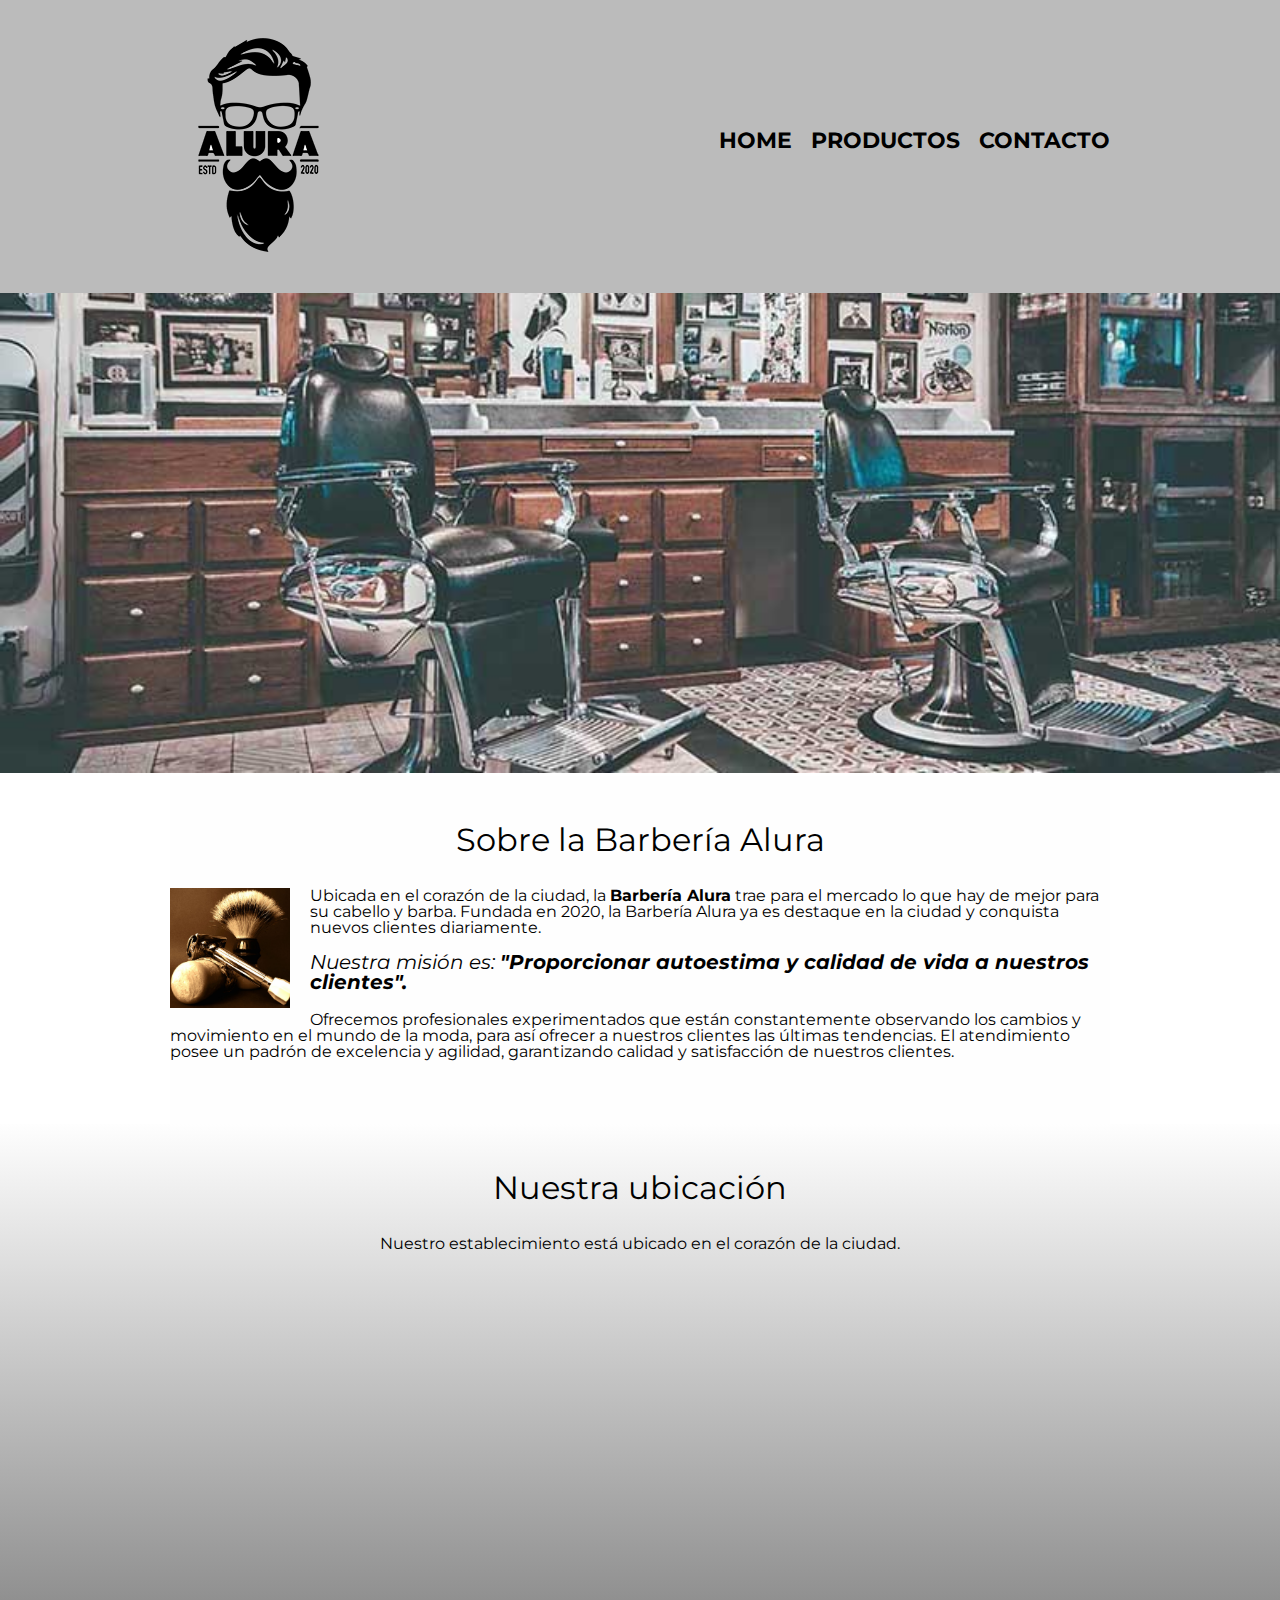
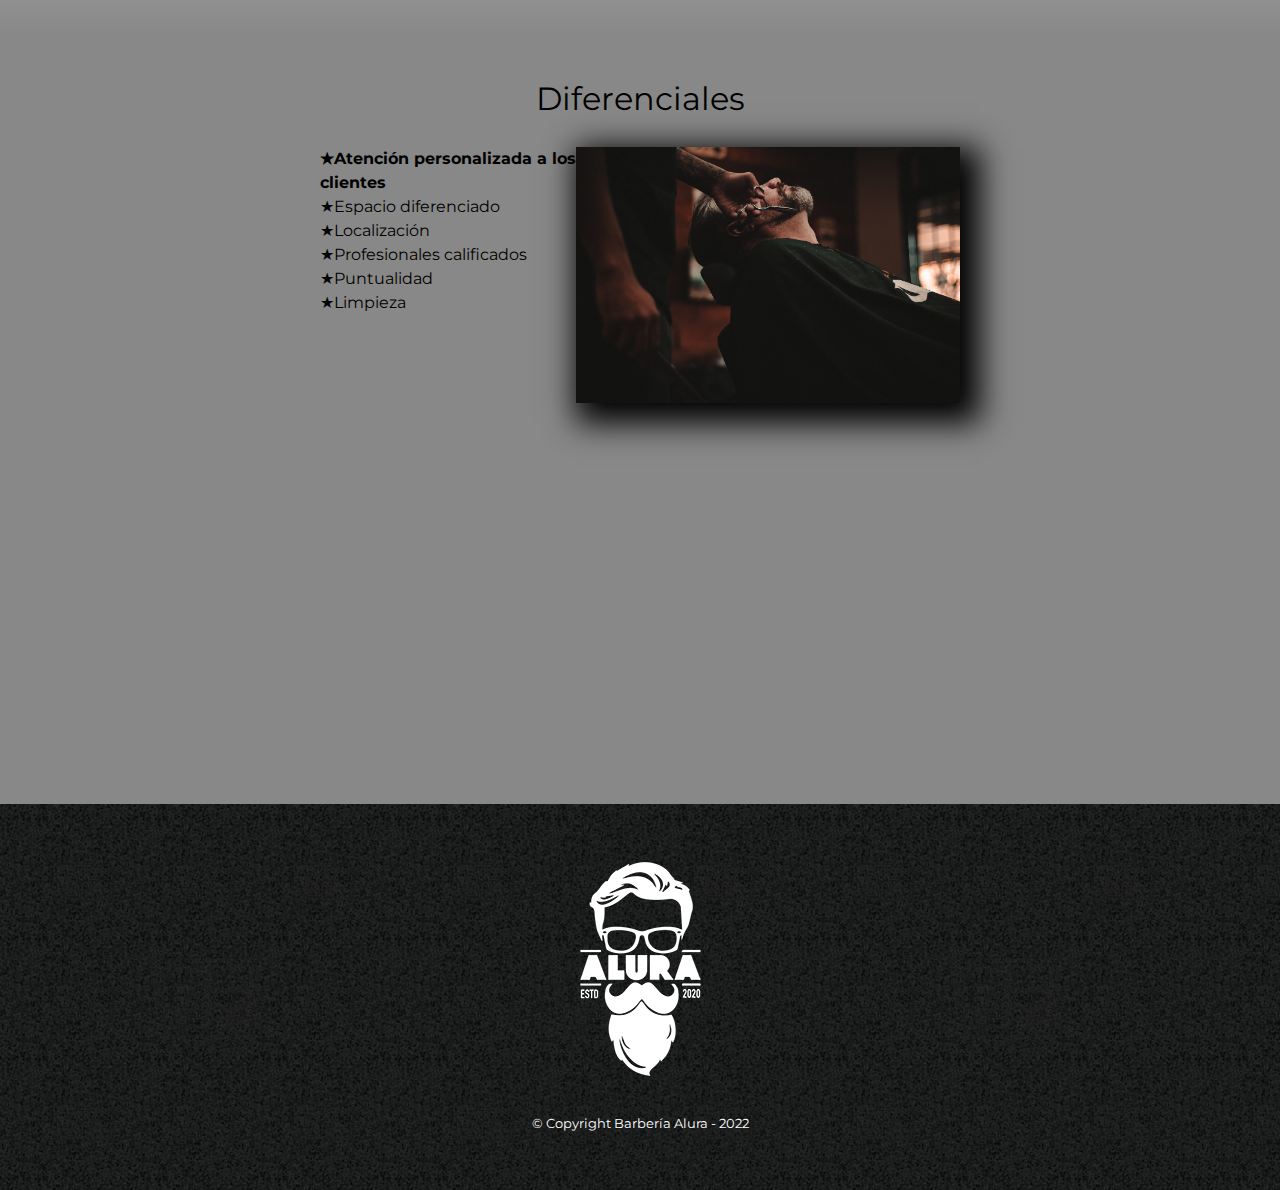
<file: index.html>
<!DOCTYPE html>
<html lang="es">
    <head>
        <meta charset="UTF-8">
        <meta http-equiv="X-UA-Compatible" content="IE=edge">
        <meta name="viewport" content="width=device-width, initial-scale=1.0">
        <title>Barbería Alura</title>
        <link rel="stylesheet" href="reset.css">
        <link rel="stylesheet" href="style.css">
        <link href="https://fonts.googleapis.com/css2?family=Montserrat:wght@100;300;400;500;600;700&display=swap" rel="stylesheet">


    </head>
    <body>

        <header>

            <div class="caja">
    
                <h1><img src="imagenes/logo.png" alt="logo"></h1>
    
                <nav>
                    <ul class="navegacion">
                        <li><a href="index.html">Home</a></li>
                        <li><a href="productos.html">Productos</a></li>
                        <li><a href="contacto.html">Contacto</a></li>
                    </ul>
                </nav>
    
            </div>
    
        </header>

        <img class="banner" src="banner/banner.jpg" alt="banner">

        <main>
            <section class="principal">

                <h2 class="titulo-principal">Sobre la Barbería Alura</h2>

                <img class="utensilios" src="imagenes/utensilios.jpg" alt="utensilios">

                <p>Ubicada en el corazón de la ciudad, la <strong>Barbería Alura</strong> trae para el mercado 
                lo que hay de mejor para su cabello y barba. Fundada en 2020, la Barbería Alura ya es destaque 
                en la ciudad y conquista nuevos clientes diariamente.</p>
                
                <p id="mision" style="font-size: 20px;"><em>Nuestra misión es: <strong>"Proporcionar 
                autoestima y calidad de vida a nuestros clientes".</strong></em></p>
                
                <p> Ofrecemos profesionales experimentados que están constantemente observando los cambios 
                y movimiento en el mundo de la moda, para así ofrecer a nuestros clientes las últimas 
                tendencias. El atendimiento posee un padrón de excelencia y agilidad, garantizando calidad y 
                satisfacción de nuestros clientes.</p>
                
            </section>

            <section class="mapa">
                <h3 class="titulo-principal">Nuestra ubicación</h3>
                <p>Nuestro establecimiento está ubicado en el corazón de la ciudad.</p>
                <div class="mapa-contenido">
                <iframe src="https://www.google.com/maps/embed?pb=!1m18!1m12!1m3!1d58503.19744076339!2d-46.66735082089842!3d-23.5881948!2m3!1f0!2f0!3f0!3m2!1i1024!2i768!4f13.1!3m3!1m2!1s0x94ce5a2b2ed7f3a1%3A0xab35da2f5ca62674!2sCaelum%20-%20Education%20and%20Innovation!5e0!3m2!1ses!2sar!4v1651072773695!5m2!1ses!2sar"
                width="100%" height="300" style="border:0;" allowfullscreen="" loading="lazy" referrerpolicy="no-referrer-when-downgrade"></iframe>
                </div>
            </section>

            <section class="diferenciales">

                <h3 class="titulo-principal">Diferenciales</h3>
                <div class="contenido-diferenciales">
                <ul class="lista-diferenciales">
                    <li class="items">Atención personalizada a los clientes</li>
                    <li class="items">Espacio diferenciado</li>
                    <li class="items">Localización</li>
                    <li class="items">Profesionales calificados</li>
                    <li class="items">Puntualidad</li>
                    <li class="items">Limpieza</li>
                </ul><img src="diferenciales/diferenciales.jpg" class="imagen-diferenciales" alt="diferenciales">
                </div>
                <div class="video">
                    <iframe width="100%" height="315" src="https://www.youtube.com/embed/wcVVXUV0YUY" 
                    title="YouTube video player" frameborder="0" allow="accelerometer; autoplay; 
                    clipboard-write; encrypted-media; gyroscope; picture-in-picture" allowfullscreen></iframe>
                </div>
    

            </section>

            
        </main>

        <footer>
            <img src="imagenes/logo-blanco.png" alt="logo-blanco">

            <p class="copyright">&copy Copyright Barbería Alura - 2022</p>
        </footer>
    </body>
</html>
</file>
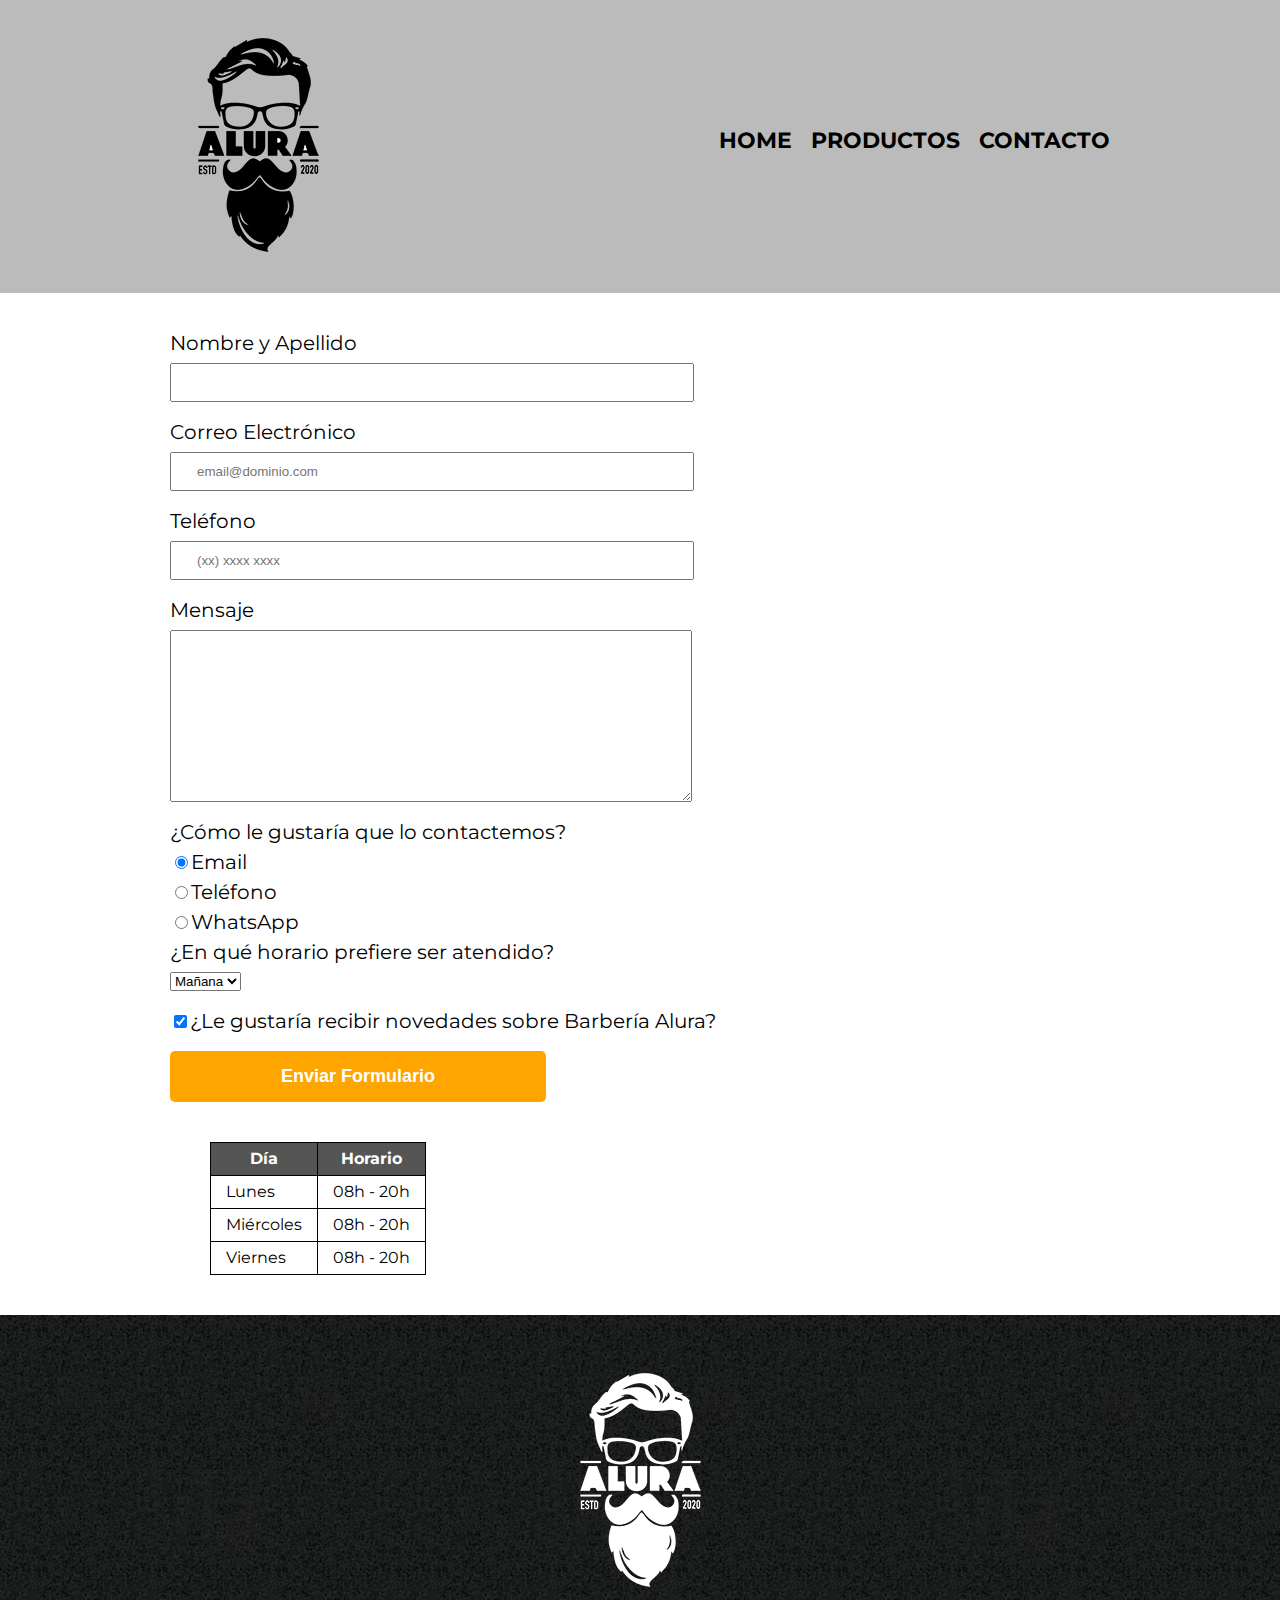
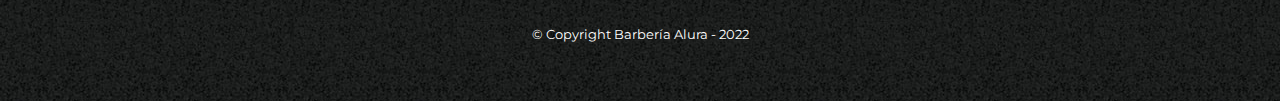
<file: contacto.html>
<!DOCTYPE html>
<html lang="es">
    <head>
        <meta charset="UTF-8">
        <meta http-equiv="X-UA-Compatible" content="IE=edge">
        <meta name="viewport" content="width=device-width, initial-scale=1.0">
        <title>Contacto- Barbería Alura</title>
        <link rel="stylesheet" href="reset.css">
        <link rel="stylesheet" href="style.css">
        <link href="https://fonts.googleapis.com/css2?family=Montserrat:wght@100;300;400;500;600;700&display=swap" rel="stylesheet">

    </head>
    <body>
    <header>

        <div class="caja">

            <h1><img src="imagenes/logo.png" alt="logo"></h1>

            <nav>
                <ul class="navegacion">
                    <li><a href="index.html">Home</a></li>
                    <li><a href="productos.html">Productos</a></li>
                    <li><a href="contacto.html">Contacto</a></li>
                </ul>
            </nav>

        </div>

    </header>

    <main class="formulario-contacto">
        <form>
            <label for="txtNombre">Nombre y Apellido</label>
            <input type="text" name="txtNombre" id="txtNombre" class="input-padron" required>

            <label for="txtCorreo">Correo Electrónico</label>
            <input type="email" name="txtCorreo" id="txtCorreo" class="input-padron" required placeholder="email@dominio.com">

            <label for="txtTelefono">Teléfono</label>
            <input type="tel" name="txtTelefono" id="txtTelefono" class="input-padron" required placeholder="(xx) xxxx xxxx">

            <label for="txtMensaje">Mensaje</label>
            <textarea name="txtMensaje" id="txtMensaje" cols="70" rows="10" class="input-padron" required></textarea>

            <fieldset>

            <legend>¿Cómo le gustaría que lo contactemos?</legend>

            <label for="radioEmail"><input type="radio" name="contacto" id="radioEmail" checked>Email</label>
            
            <label for="radioTelefono"><input type="radio" name="contacto" id="radioTelefono">Teléfono</label>
            
            <label for="radioWhatsapp"><input type="radio" name="contacto" id="radioWhatsapp">WhatsApp</label>
            
            </fieldset>

            <fieldset>
            <legend>¿En qué horario prefiere ser atendido?</legend>

            <select>
                <option>Mañana</option>
                <option>Tarde</option>
                <option>Noche</option>
            </select>
            </fieldset>

            <label class="checkbox"><input type="checkbox" checked>¿Le gustaría recibir novedades sobre Barbería Alura?</label>

            <input type="submit" value="Enviar Formulario" class="enviar">
            
        </form>

        <table>
            <thead>
                <tr>
                    <th>Día</th>
                    <th>Horario</th>
                </tr>
            </thead>
            <tbody>
                <tr>
                    <td>Lunes</td>
                    <td>08h - 20h</td>
                </tr>
                <tr>
                    <td>Miércoles</td>
                    <td>08h - 20h</td>
                </tr>
                <tr>
                    <td>Viernes</td>
                    <td>08h - 20h</td>
                </tr>
            </tbody>
        </table>


    </main>

    <footer>
        <img src="imagenes/logo-blanco.png" alt="logo-blanco">

        <p class="copyright">&copy Copyright Barbería Alura - 2022</p>



    </footer>
</body>
</html>
</file>
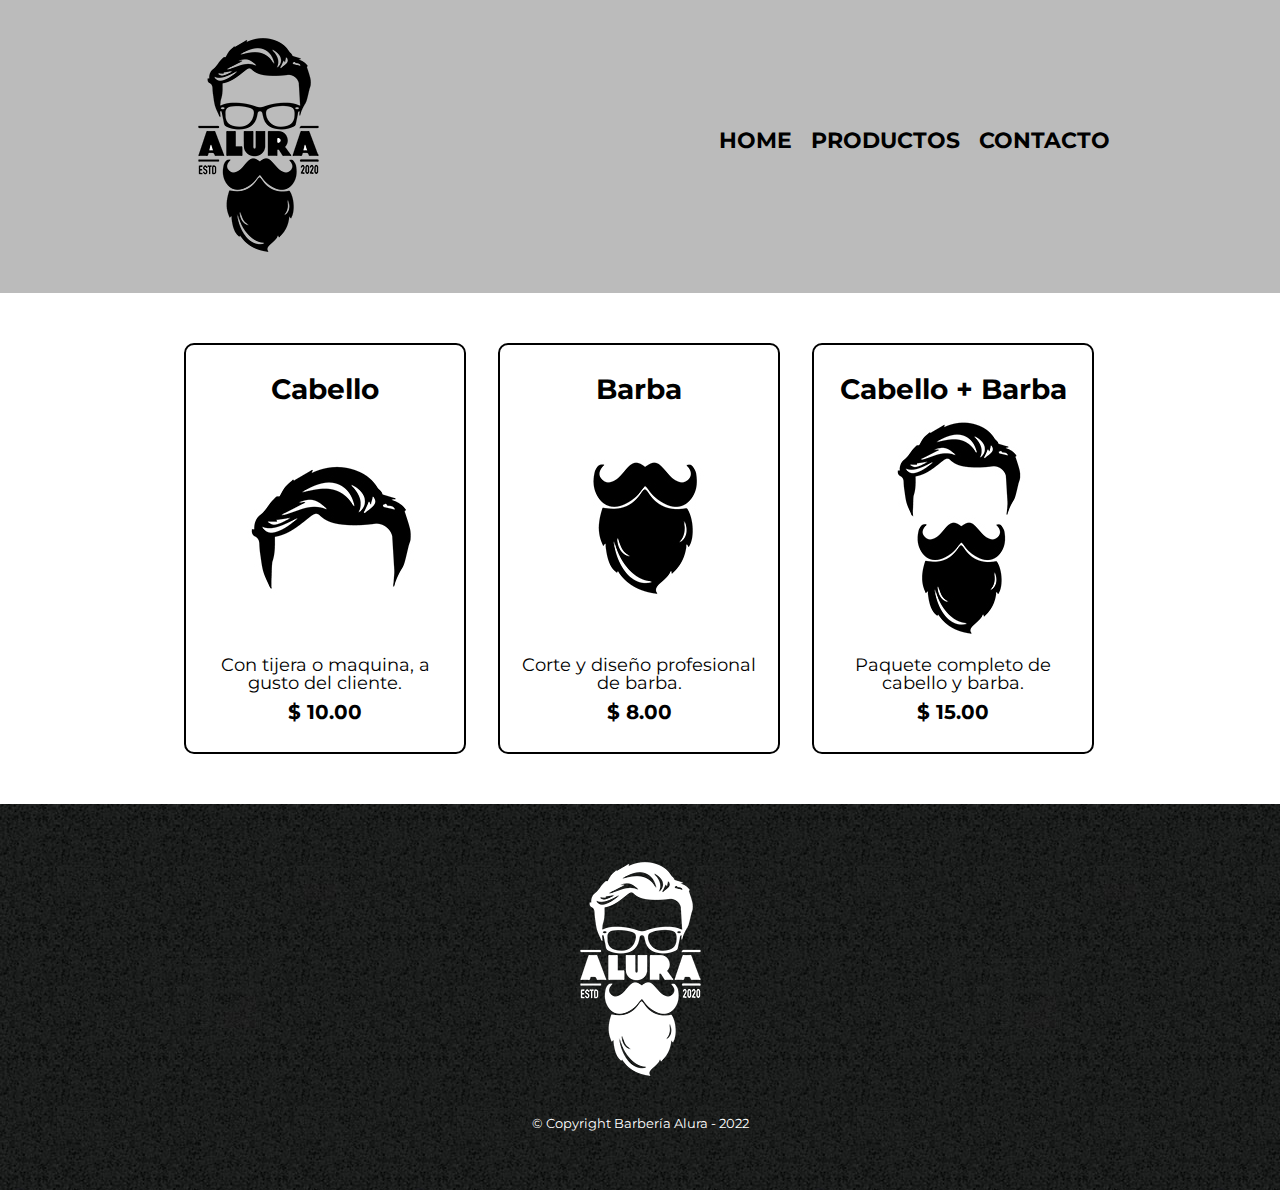
<file: productos.html>
<!DOCTYPE html>
<html lang="es">
    <head>
        <meta charset="UTF-8">
        <meta http-equiv="X-UA-Compatible" content="IE=edge">
        <meta name="viewport" content="width=device-width, initial-scale=1.0">
        <title>Productos - Barbería Alura</title>
        <link rel="stylesheet" href="reset.css">
        <link rel="stylesheet" href="style.css">
        <link href="https://fonts.googleapis.com/css2?family=Montserrat:wght@100;300;400;500;600;700&display=swap" rel="stylesheet">
    </head>
<body>
    <header>

        <div class="caja">

            <h1><img src="imagenes/logo.png" alt="logo"></h1>

            <nav>
                <ul class="navegacion">
                    <li><a href="index.html">Home</a></li>
                    <li><a href="productos.html">Productos</a></li>
                    <li><a href="contacto.html">Contacto</a></li>
                </ul>
            </nav>

        </div>

    </header>

    <main>
        <ul class="productos">
            <li>
                <h2>Cabello</h2>
                <img src="imagenes/cabello.jpg" alt="">
                <p class="producto-descripcion">Con tijera o maquina, a gusto del cliente.</p>
                <p class="producto-precio">$ 10.00</p>                
            </li>
            <li>
                <h2>Barba</h2>
                <img src="imagenes/barba.jpg" alt="">
                <p class="producto-descripcion">Corte y diseño profesional de barba.</p>
                <p class="producto-precio">$ 8.00</p>                
            </li>
            <li>
                <h2>Cabello + Barba</h2>
                <img src="imagenes/cabello+barba.jpg" alt="">
                <p class="producto-descripcion">Paquete completo de cabello y barba.</p>
                <p class="producto-precio">$ 15.00</p>                
            </li>
        </ul>
    </main>

    <footer>
        <img src="imagenes/logo-blanco.png" alt="logo-blanco">

        <p class="copyright">&copy Copyright Barbería Alura - 2022</p>



    </footer>
</body>
</html>
</file>
<file: style.css>
body {
    font-family: 'Montserrat', sans-serif;
}

header {
    background-color: #BBBBBB;
    padding: 20px 0;
}

.caja {
    width: 940px;
    position: relative;
    margin: 0 auto;
}

nav {
    position: absolute;
    top: 110px;
    right: 0;

}

nav li{
    display: inline;
    margin: 0 0 0 15px;
}

nav a {
    text-transform: uppercase;
    color: black;
    font-weight: bold;
    font-size: 22px;
    text-decoration: none;
}

nav a:hover {
    color: #c78c19;
    text-decoration: underline;
}

.productos {
    width: 940px;
    margin: 0 auto;
    padding: 50px;
}

.productos li{
    display: inline-block;
    text-align: center;
    width: 30%;
    vertical-align: top;
    margin: 0 1.5%;
    padding: 30px 20px;
    box-sizing: border-box;
    border: 2px solid black;
    border-radius: 10px;
}

.productos li:hover {
    border-color: #c78c19;
}

.productos li:active {
    border-color: #088c19;
}

.productos h2 {
    font-size: 28px;
    font-weight: bold;
}

.productos li:hover h2{
    font-size: 30px;
}

.producto-descripcion {
    font-size: 18px;
}

.producto-precio {
    font-size: 20px;
    font-weight: bold;
    margin-top: 10px;
}

footer {
    text-align: center;
    background: url(imagenes/bg.jpg);
    padding: 40px;
}

.copyright{
    color: white;
    font-size: 13px;
    margin: 20px;
}

.formulario-contacto{
    width: 940px;
    margin: 0 auto;
}

form {
    margin: 40px 0;
}

form label, form legend {
    display: block;
    font-size: 20px;
    margin: 0 0 10px;

}

.input-padron {
    display: block;
    margin: 0 0 20px;
    padding: 10px 25px;
    width: 50%;
}

.checkbox {
    margin: 20px 0;
}

.enviar {
    width: 40%;
    padding: 15px 0;
    font-size: 18px;
    font-weight: bold;
    color: white;
    background-color: orange;
    border: none;
    border-radius: 5px;
    transition: 1s all;
    cursor: pointer;
}

.enviar:hover {

    background-color: darkorange;
    transform: scale(1.2);
}

table{
    margin: 40px 40px;
}

thead{
    background: #555;
    font-weight: bold;
    color: white;
}

td, th{
    border: 1px solid black;
    padding: 8px 15px;
}

/* Aquí inicia el CSS para nuestra home */

.banner {
    width: 100%;
}

.principal {
    padding: 3em 0;
    background: #fefefe;
    width: 940px;
    margin: 0 auto;
}

.titulo-principal{
    text-align: center;
    font-size: 2em;
    margin: 0 0 1em;
    clear: left;
}

.principal p{
    margin: 0 0 1em;
}

.principal strong{
    font-weight: bold;
}

.principal em{
    font-style: italic;
}

.utensilios{
    width: 120px;
    float: left;
    margin: 0 20px 20px 0;
}

.mapa {
    padding: 3em 0;
    background: linear-gradient(#fefefe,#888888);
    
}

.mapa p {
    margin: 0 0 2em;
    text-align: center;
}

.mapa-contenido{
    width: 940px;
    margin: 0 auto;
}

.diferenciales {
    padding: 3em 0;
    background: #888888;
}

.contenido-diferenciales {
    width: 640px;
    margin: 0 auto;
}

.lista-diferenciales {
    width: 40%;
    display: inline-block;
    vertical-align: top;
}

.items {
    line-height: 1.5;
}

.items:before{
    content: "★"
}

.items:first-child{
    font-weight: bold;
}

.imagen-diferenciales{
    width: 60%;
    transition: 400ms;
    box-shadow: 10px 10px 30px 10px #000000;
}

.imagen-diferenciales:hover {
    opacity: 0.3;
}

.video {
    width: 560px;
    margin: 1em auto;
}

@media screen and (max-width:480px) {

    h1 {
        text-align: center;
    }

    nav {
        position: static;
    }

    nav a {
        font-size: 18px;
    }

    .caja, .principal, .mapa-contenido, .contenido-diferenciales, .video {
        width: auto;
    }

    .lista-diferenciales, .imagen-diferenciales {
        width: 100%;
    }

    .productos {
        padding: 30px;
    }

    .productos li {
        display: grid;
        margin-top: 10px;
    }

    .formulario-contacto {
            width: 382px;
            margin: 10px;
    }

    .enviar{
        width: 265px;
    }
}
</file>
